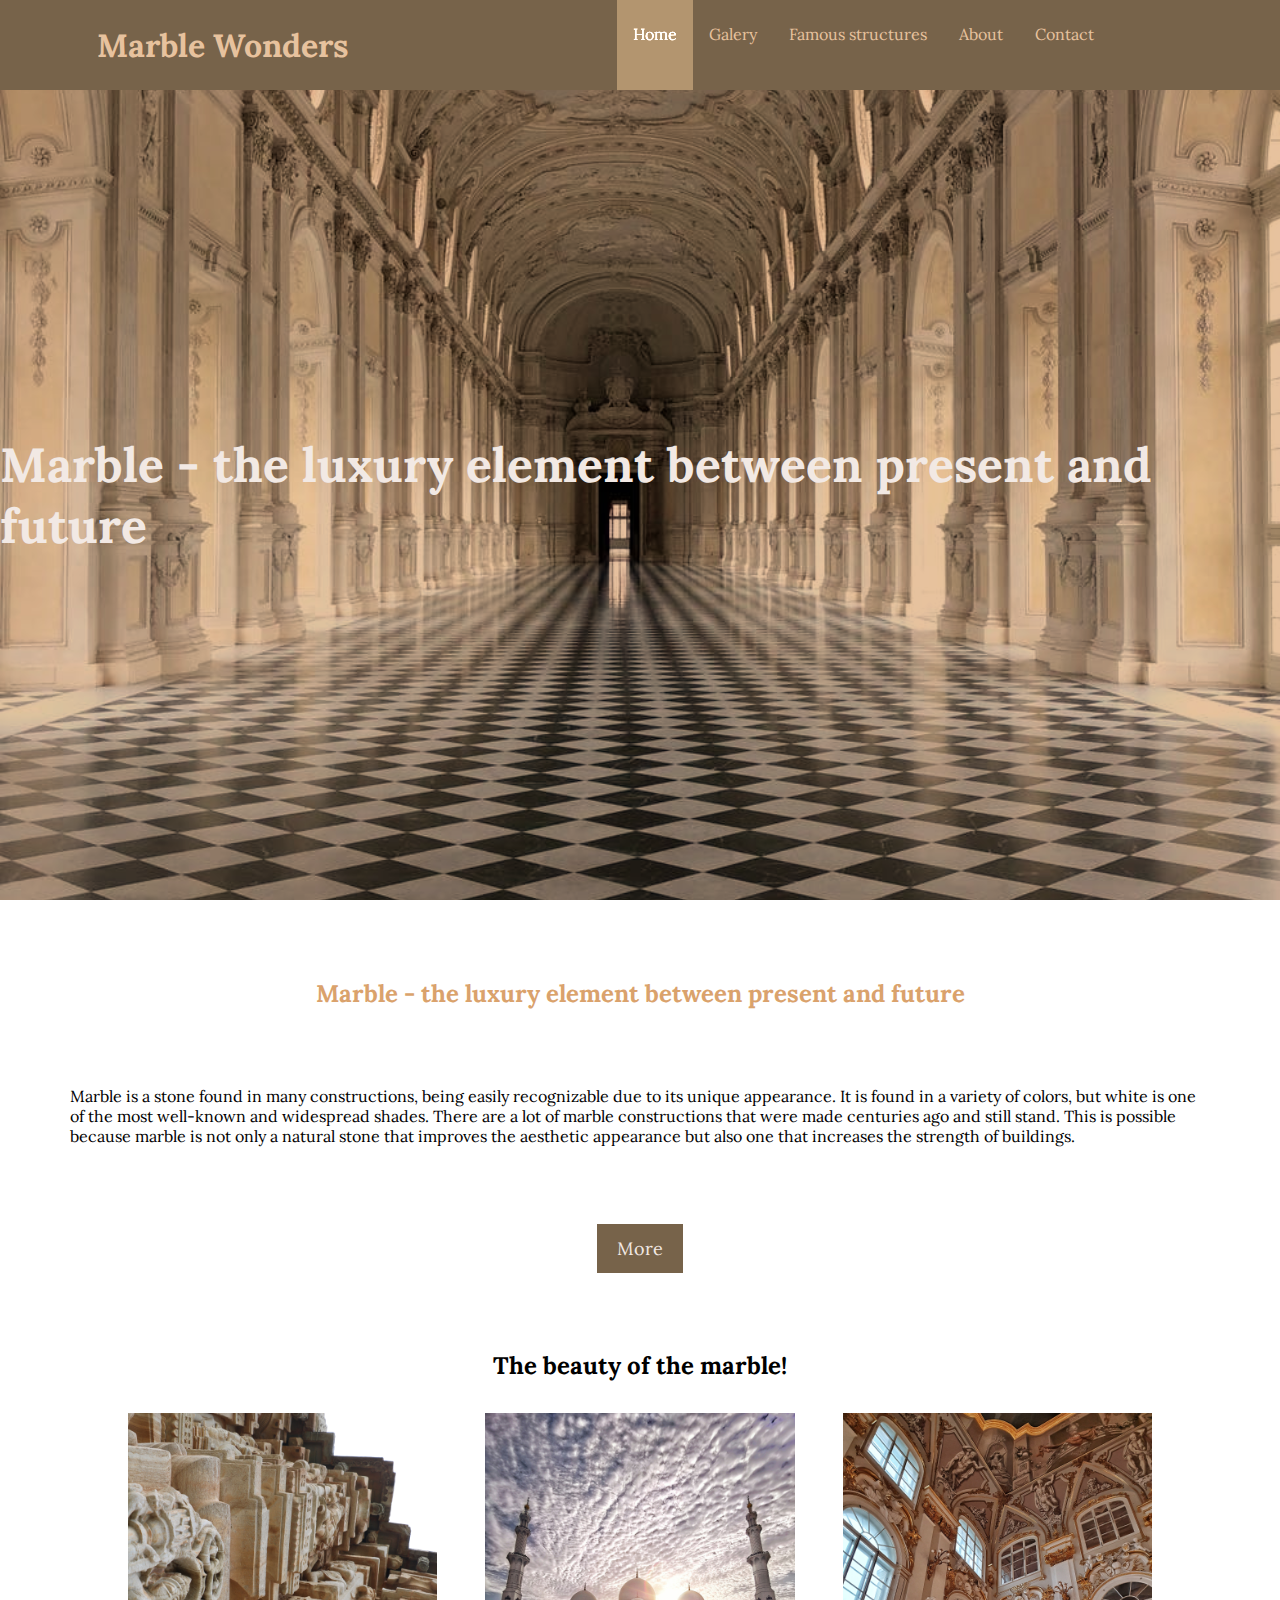
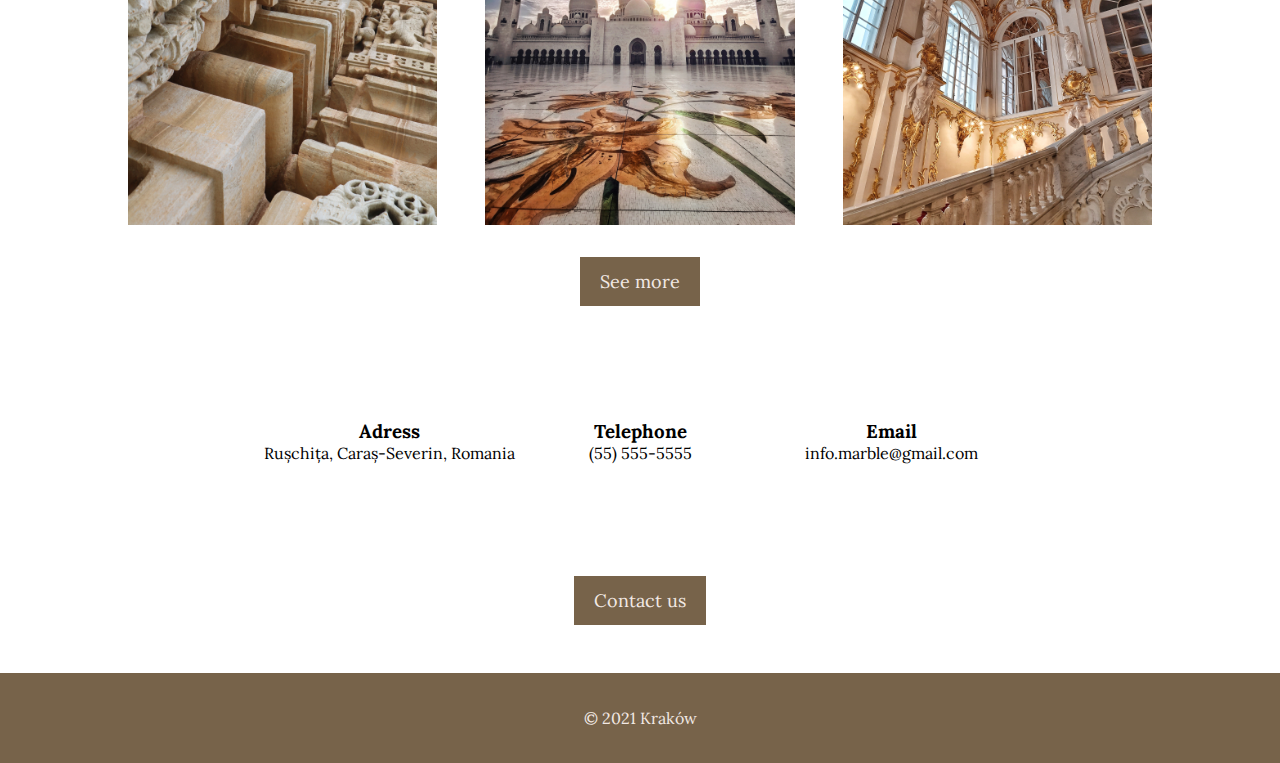
<file: src/index.html>
<!DOCTYPE html>
<html lang="en">
    <head>
        <meta charset="UTF-8" />
        <meta name="viewport" content="width=device-width, initial-scale=1.0" />
        <title>Home | Marble Wonders</title>
        <link rel="stylesheet" href="css/style.css" />
        <link
            rel="stylesheet"
            href="https://use.fontawesome.com/releases/v5.6.1/css/all.css"
            integrity="sha384-gfdkjb5BdAXd+lj+gudLWI+BXq4IuLW5IT+brZEZsLFm++aCMlF1V92rMkPaX4PP"
            crossorigin="anonymous"
        />
    </head>
    <body>
        <nav id="navbar">
            <h1 class="logo">
                <a href="index.html">Marble Wonders</a>
            </h1>
            <ul>
                <li><a class="current" href="index.html">Home</a></li>
                <li><a href="galery.html">Galery</a></li>
                <li><a href="structures.html">Famous structures</a></li>
                <li><a href="about.html">About</a></li>
                <li><a href="contact.html">Contact</a></li>
            </ul>
        </nav>

        <header>
            <h1>Marble - the luxury element between present and future</h1>
        </header>

        <section id="home-info">
            <div class="info-img"></div>
            <div class="info-content container center">
                <h2 class="accent">
                    Marble - the luxury element between present and future
                </h2>
                <p>
                    Marble is a stone found in many constructions, being easily
                    recognizable due to its unique appearance. It is found in a
                    variety of colors, but white is one of the most well-known
                    and widespread shades. There are a lot of marble
                    constructions that were made centuries ago and still stand.
                    This is possible because marble is not only a natural stone
                    that improves the aesthetic appearance but also one that
                    increases the strength of buildings.
                </p>
                <a href="about.html" class="button button-dark">More</a>
            </div>
        </section>

        <section id="presentation">
            <h2>The beauty of the marble!</h2>
            <div class="photos">
                <img class="img" src="img/photo8.jpg" alt="" />
                <img class="img" src="img/photo5.jpg" alt="" />
                <img class="img" src="img/photo1.jpg" alt="" />
            </div>
            <a class="button button-dark" href="galery.html">See more</a>
        </section>

        <section id="contact-home" class="container center">
            <div class="data">
                <div class="center">
                    <i class="fas fa-hotel fa-3x"></i>
                    <h3>Adress</h3>
                    <p>Rușchița, Caraș-Severin, Romania</p>
                </div>
                <div class="center">
                    <i class="fas fa-phone fa-3x"></i>
                    <h3>Telephone</h3>
                    <p>(55) 555-5555</p>
                </div>
                <div class="center">
                    <i class="fas fa-envelope fa-3x"></i>
                    <h3>Email</h3>
                    <p>info.marble@gmail.com</p>
                </div>
            </div>
            <a class="button button-dark" href="contact.html">Contact us</a>
        </section>

        <footer id="main-footer">
            <p>&copy; 2021 Kraków</p>
        </footer>
    </body>
</html>
</file>
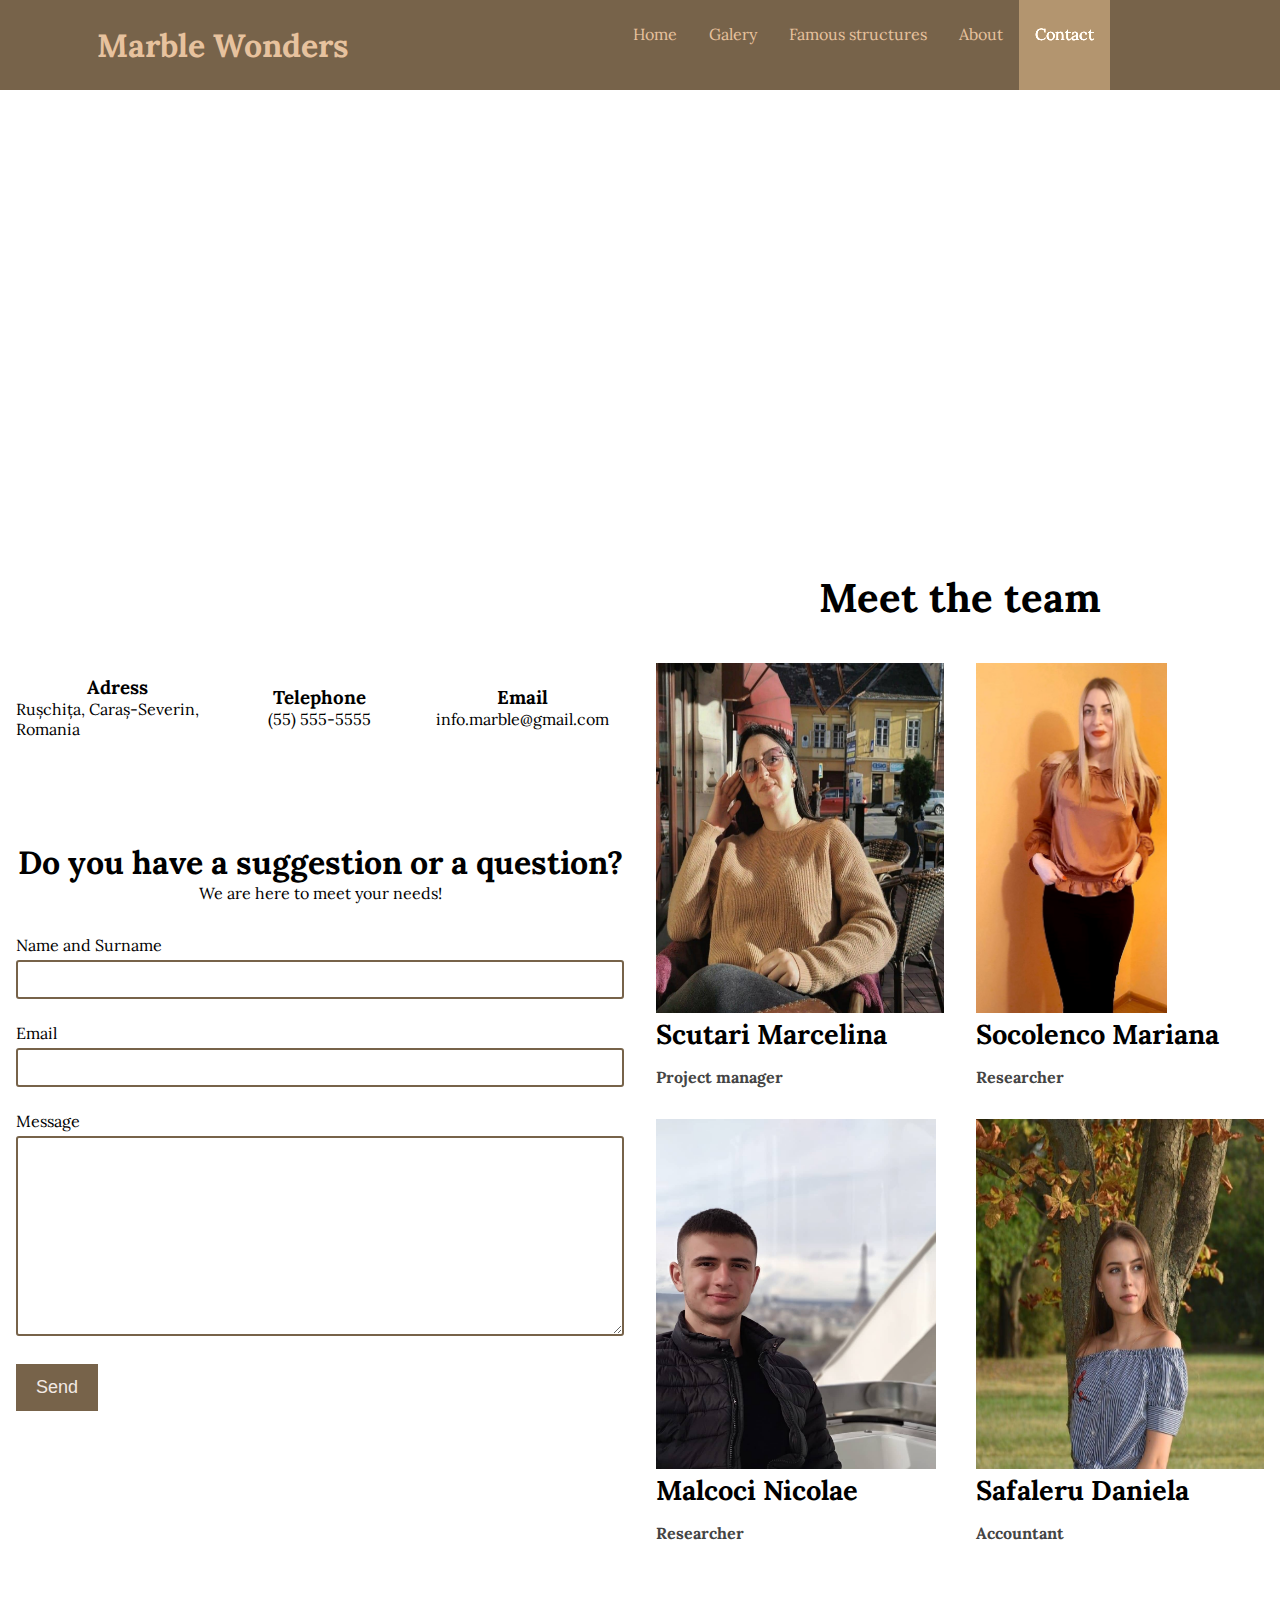
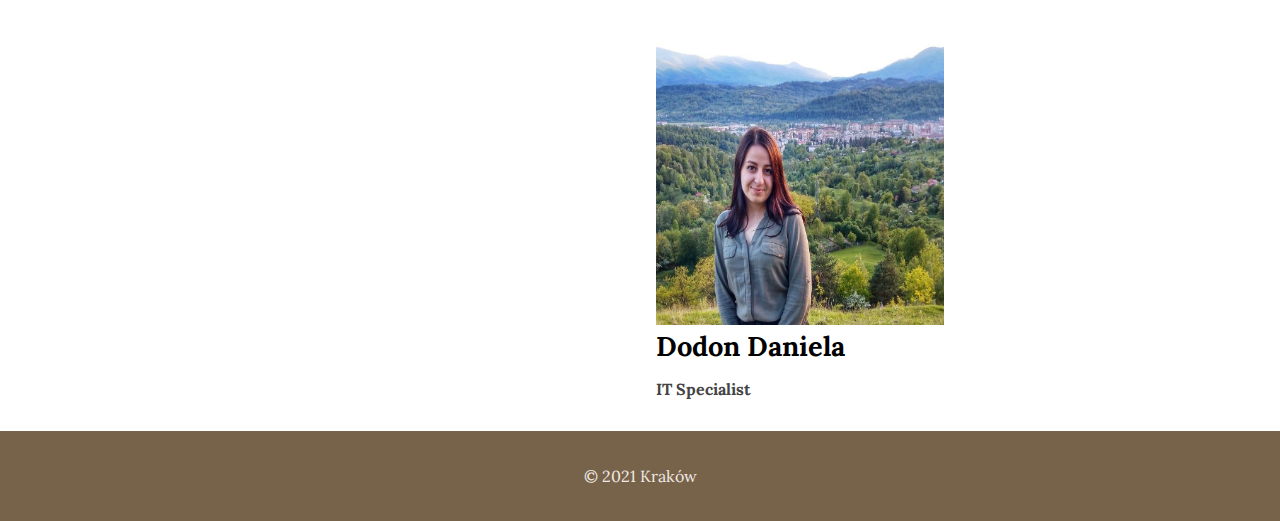
<file: src/contact.html>
<!DOCTYPE html>
<html lang="en">
    <head>
        <meta charset="UTF-8" />
        <meta name="viewport" content="width=device-width, initial-scale=1.0" />
        <title>Contact | Marble Wonders</title>
        <link rel="stylesheet" href="css/style.css" />
        <link
            rel="stylesheet"
            href="https://use.fontawesome.com/releases/v5.6.1/css/all.css"
            integrity="sha384-gfdkjb5BdAXd+lj+gudLWI+BXq4IuLW5IT+brZEZsLFm++aCMlF1V92rMkPaX4PP"
            crossorigin="anonymous"
        />
    </head>
    <body onload="GetMap();">
        <nav id="navbar">
            <h1 class="logo">
                <a href="index.html">Marble Wonders</a>
            </h1>
            <ul>
                <li><a href="index.html">Home</a></li>
                <li><a href="galery.html">Galery</a></li>
                <li>
                    <a href="structures.html">Famous structures</a>
                </li>
                <li><a href="about.html">About</a></li>
                <li><a class="current" href="contact.html">Contact</a></li>
            </ul>
        </nav>

        <div id="myMap"></div>

        <main id="contact">
            <section id="contact-form" class="py-3">
                <div class="container">
                    <div class="data">
                        <div class="center">
                            <i class="fas fa-hotel fa-3x"></i>
                            <h3>Adress</h3>
                            <p>Rușchița, Caraș-Severin, Romania</p>
                        </div>
                        <div class="center">
                            <i class="fas fa-phone fa-3x"></i>
                            <h3>Telephone</h3>
                            <p>(55) 555-5555</p>
                        </div>
                        <div class="center">
                            <i class="fas fa-envelope fa-3x"></i>
                            <h3>Email</h3>
                            <p>info.marble@gmail.com</p>
                        </div>
                    </div>
                    <div class="contact-title center">
                        <h1 class="l-heading">
                            Do you have a suggestion or a question?
                            <!-- <span class="text-primary">Contact</span> Rapid -->
                        </h1>
                        <p>We are here to meet your needs!</p>
                    </div>

                    <form action="process.php">
                        <div class="form-group">
                            <label for="name">Name and Surname</label>
                            <input type="text" name="name" id="name" />
                        </div>
                        <div class="form-group">
                            <label for="email">Email</label>
                            <input type="email" name="email" id="email" />
                        </div>

                        <div class="form-group">
                            <label for="message">Message</label>
                            <textarea name="message" id="message"></textarea>
                        </div>
                        <button type="submit" class="button">Send</button>
                    </form>
                </div>
            </section>

            <section id="contact-info" class="bg-dark">
                <div class="container">
                    <div class="team">
                        <h2>Meet the team</h2>
                        <div class="members">
                            <div class="member">
                                <img
                                    class="img"
                                    src="img/marcelina.jpg"
                                    alt=""
                                />
                                <h3>Scutari Marcelina</h3>
                                <h4>Project manager</h4>
                            </div>
                            <div class="member">
                                <img class="img" src="img/mariana.jpg" alt="" />
                                <h3>Socolenco Mariana</h3>
                                <h4>Researcher</h4>
                            </div>
                            <div class="member">
                                <img class="img" src="img/nicu.jpg" alt="" />
                                <h3>Malcoci Nicolae</h3>
                                <h4>Researcher</h4>
                            </div>
                            <div class="member">
                                <img class="img" src="img/safa.jpg" alt="" />
                                <h3>Safaleru Daniela</h3>
                                <h4>Accountant</h4>
                            </div>
                            <div class="member">
                                <img class="img" src="img/danuta.jpg" alt="" />
                                <h3>Dodon Daniela</h3>
                                <h4>IT Specialist</h4>
                            </div>
                        </div>
                    </div>
                </div>
            </section>
        </main>

        <footer id="main-footer">
            <p>&copy; 2021 Kraków</p>
        </footer>

        <script
            type="text/javascript"
            src="https://www.bing.com/api/maps/mapcontrol?callback=GetMap&key=AthHI9fqaJyd2VIMTapnjeWg_aoF1Q01MP6Xflpj5R4FegXnd-BD3bxZTXhd6MZc"
            async
            defer
        ></script>

        <script type="text/javascript">
            function GetMap() {
                var map = new Microsoft.Maps.Map("#myMap", {
                    center: new Microsoft.Maps.Location(45.560322, 22.464773),
                    zoom: 8,
                });
            }
        </script>
    </body>
</html>
</file>
<file: src/css/style.css>
@import url("https://fonts.googleapis.com/css2?family=Lora:wght@400;500&display=swap");

/**************
1. Variables
***************/
:root {
    --light: #f2e9e4;
    --primary: #e7c29e;
    --accent: #daa26c;
    --dark: #77634a;
}

/***********
2. Global
************/
* {
    margin: 0;
    padding: 0;
    box-sizing: border-box;
}

body {
    font-family: "Lora", serif;
    min-height: 100vh;
    position: relative;
}

a {
    text-decoration: none;
}

/**********
3. Layout
***********/

/********************
3.1. Navigation area
*********************/
#navbar {
    position: sticky;
    top: 0;
    width: 100%;
    height: 10vh;
    display: flex;
    justify-content: space-around;
    align-items: center;
    background: var(--dark);
    z-index: 100;
}

#navbar ul {
    display: flex;
    justify-content: center;
    width: 50%;
    height: 100%;
}

#navbar ul li {
    display: flex;
    align-items: center;
    list-style-type: none;
}

#navbar ul li a,
#navbar a {
    color: var(--primary);
    background-color: var(--dark);
    height: 100%;
    margin-top: auto;
    margin-bottom: auto;
    /* padding: 1.5em 1em; */
    transition: all 400ms;
}

#navbar ul li a {
    padding: 1.5em 1em;
}

#navbar a:hover {
    color: var(--light);
}

#navbar ul li a:hover,
#navbar ul li a.current {
    filter: brightness(150%);
    color: var(--light);
}

/*******************
3.2. Home page
********************/
/*********************
3.2.1. Showcase area
**********************/
header {
    background: url(../img/showcase.jpg) center center;
    background-size: cover;
    background-color: var(--primary);
    background-blend-mode: multiply;
    height: 90vh;
    display: flex;
    justify-content: center;
    align-items: center;
}

/* header::before {
    content: "";
    display: block;
    position: absolute;
    width: 100%;
    height: 90vh;
    background-color: rgba(0, 0, 0, 0.3);
} */

header h1 {
    color: var(--light);
    z-index: 10;
    font-size: 3em;
}

/********************
3.2.2. Info area
*********************/
#home-info .info-content {
    justify-content: space-evenly;
    min-height: 50vh;
}

/**************************
3.2.3. Presentation area
***************************/
#presentation {
    display: flex;
    flex-direction: column;
    align-items: center;
    justify-content: space-evenly;
    min-height: 60vh;
}

#presentation .photos {
    margin: 2rem 0;
    display: grid;
    justify-content: center;
    gap: 3rem;
    grid-template-columns: repeat(3, 1fr);
    width: 80%;
}

/* #presentation .photos img {
    max-width: 300px;
} */

#gallery {
    display: grid;
    gap: 1em;
    grid-template-columns: repeat(3, 1fr);
}

/***********************
3.2.3. Contact area
************************/
#contact-home {
    margin-bottom: 3em;
}

#contact-home .data {
    display: grid;
    grid-template-columns: repeat(3, 1fr);
    align-items: center;
    height: 30vh;
}

/*******************
3.3. Main footer
********************/
#main-footer {
    /* position: absolute;
    bottom: 0; */
    height: 10vh;
    width: 100%;
    display: flex;
    justify-content: center;
    align-items: center;
    color: var(--light);
    background-color: var(--dark);
}

/*******************
3.4. Gallery page
********************/
#gallery {
    margin: 2em 0;
}

/*******************
3.5. Structures page
********************/
.structures {
    background-image: url(../img/marble-dark.jpg);
    height: 70vh;
    flex-direction: column;
}

.structures h2 {
    color: var(--light);
}

#structures {
    margin-bottom: 3rem;
}

#structures h2 {
    margin: 2rem 0;
    font-size: 2.65rem;
}

#structures h3 {
    margin: 1rem 0;
    font-size: 1.9rem;
}

#structures .domain .prop {
    display: flex;
    justify-content: space-around;
    align-items: center;
}

#structures .domain .prop img {
    max-width: 300px;
    height: auto;
}

#structures .domain .prop .content {
    margin-left: 3rem;
}

#structures .domain .prop .content:nth-child(odd) {
    margin-right: 3rem;
    margin-left: 0;
}

/*******************
3.6. About page
********************/
.about {
    background-image: url(../img/ruschita1.jpg);
    height: 70vh;
    flex-direction: column;
}

#about {
    margin: 3rem 0;
}

#about h2 {
    font-size: 2rem;
    margin-bottom: 2.5rem;
}

#about .prop {
    display: flex;
    align-items: center;
}

#about .prop p {
    margin-left: 2rem;
}

#about .prop p:nth-child(odd) {
    margin-left: 0;
    margin-right: 2rem;
}

#about .prop img {
    max-width: 400px;
    height: auto;
}

/*******************
3.7. Contact page
********************/
#myMap {
    width: 100%;
    height: 50vh;
}

main#contact {
    display: grid;
    grid-template-columns: repeat(2, 1fr);
}

#contact section {
    margin: 2em 1em;
}

#contact-form .contact-title {
    margin-bottom: 2em;
}

#contact-form .form-group {
    margin-bottom: 1.5em;
}

#contact-form label {
    display: block;
    margin-bottom: 5px;
}

#contact-form input,
#contact-form textarea {
    width: 100%;
    padding: 10px;
    border: 2px var(--dark) solid;
    border-radius: 3px;
    transition: all 400ms;
}

#contact-form textarea {
    height: 200px;
}

#contact-form input:focus,
#contact-form textarea:focus {
    outline: none;
    border-color: var(--accent);
}

#contact-form .data {
    display: grid;
    grid-template-columns: repeat(3, 1fr);
    align-items: center;
    height: 30vh;
}

#contact-info .team {
    display: flex;
    flex-direction: column;
    align-items: center;
}

#contact-info .team h2 {
    font-size: 2.5rem;
    margin-bottom: 2.5rem;
}

#contact-info .team .members {
    display: grid;
    grid-template-columns: repeat(2, 1fr);
    grid-gap: 2rem;
}

#contact-info .team .members h3 {
    font-size: 1.7rem;
    margin-bottom: 1rem;
}

#contact-info .team .members h4 {
    color: #444;
}

#contact-info .team .members .member img {
    height: 350px;
}

/**************
4. Components
***************/
.container {
    width: 100%;
    max-width: 1140px;
    margin-left: auto;
    margin-right: auto;
}

.center {
    display: flex;
    flex-direction: column;
    justify-content: center;
    align-items: center;
}

.img {
    max-width: 100%;
    height: auto;
}

/* Aici vei pune proprietati generale */
.button {
    display: inline-block;
    font-size: 18px;
    color: var(--light);
    background: var(--dark);
    padding: 13px 20px;
    border: none;
    cursor: pointer;
    transition: all 400ms;
}

.button:hover {
    background: var(--primary);
    color: var(--dark);
}

.button-light {
    background: var(--light);
    color: var(--dark);
}

/* aici culori */
.button-dark {
    background-color: var(--dark);
}

/**********
4.5. Cards
***********/
.card {
    border: 1px solid rgba(0, 0, 0, 0.25);
    border-radius: 0.25rem;
    margin: 1rem 0;
    box-shadow: 0.2rem 0.2rem 0.4rem var(--dark);
    /* background-color: $dark-l-7; */
}

.card-top,
.card-body {
    padding: 1em;
}

.card-top {
    position: relative;
    /* padding-bottom: 1em; */
    border-bottom: 2px solid rgba(0, 0, 0, 0.2);
}

/****************
4.6. Typography
*****************/
.accent {
    color: var(--accent);
}

.dark {
    color: var(--dark);
}
#about-info h1 {
    padding-bottom: 3em;
}

#about-info p {
    padding-bottom: 1em;
}
</file>
